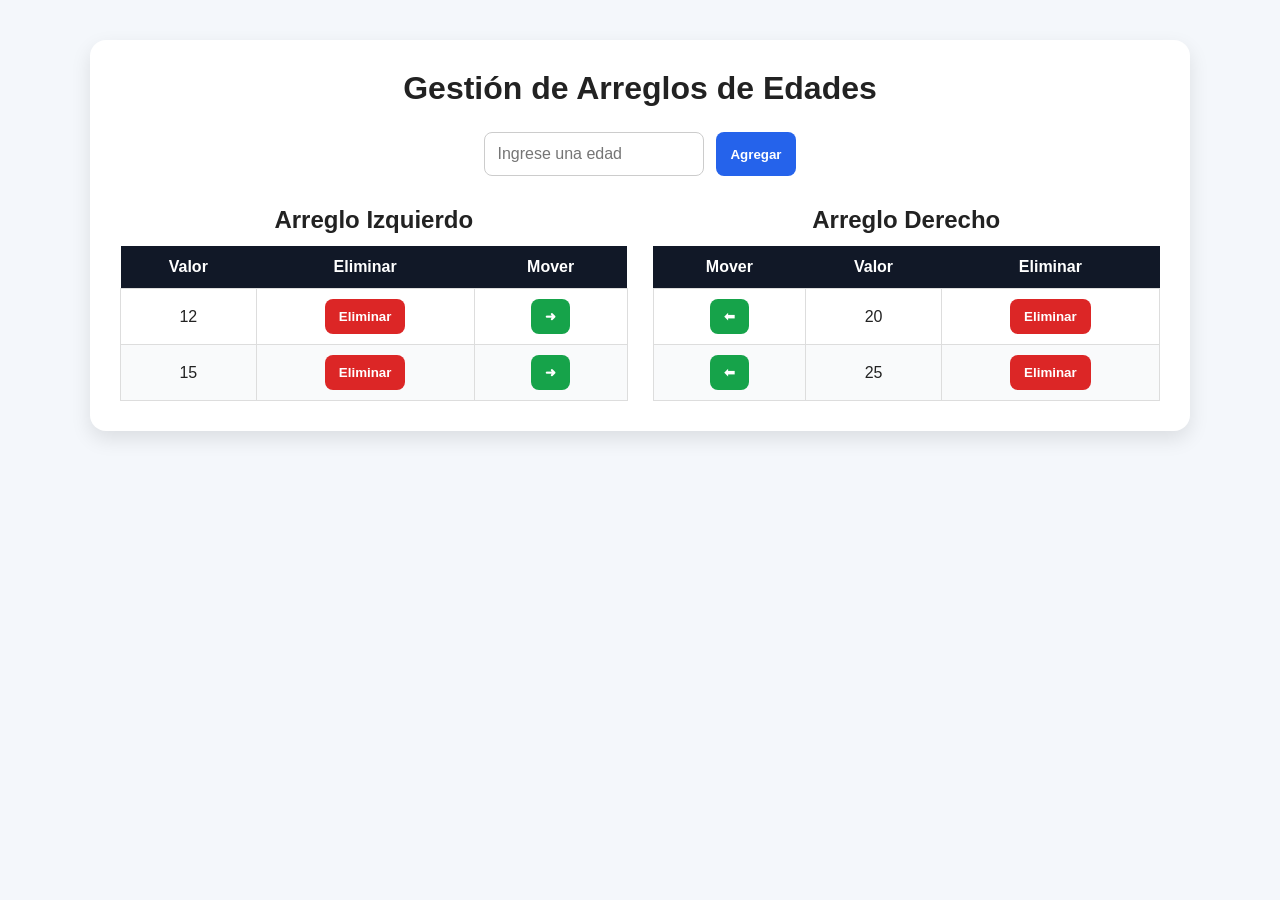
<file: taller_Arreglos/index.html>
<!DOCTYPE html>
<html lang="es">

<head>
    <meta charset="UTF-8">
    <meta name="viewport" content="width=device-width, initial-scale=1.0">
    <title>Arreglos de Edades</title>
    <link rel="stylesheet" href="arreglos.css">
    <script src="arreglos1.js"></script>
    <script src="utilitarios.js"></script>
</head>

<body>

    <main class="contenedor">
        <h1>Gestión de Arreglos de Edades</h1>

        <section class="formulario">
            <input type="number" id="edad" placeholder="Ingrese una edad">
            <button onclick="agregarEdad()">Agregar</button>
        </section>

        <section class="tablas">
            <div class="tabla-contenedor" >
                <h2>Arreglo Izquierdo</h2>
                <table>
                    <thead>
                        <tr>
                            <th>Valor</th>
                            <th>Eliminar</th>
                            <th>Mover</th>
                        </tr>
                    </thead>
                    <tbody id="tablaIzquierda">
                        <tr>
                            <td>12</td>
                            <td>
                                <button class="btn-eliminar" onclick="eliminarIzquierdo(0)">Eliminar</button>
                            </td>
                            <td>
                                <button class="btn-mover" onclick="moverHaciaDerecha(0)">➜</button>
                            </td>
                        </tr>
                        <tr>
                            <td>15</td>
                            <td>
                                <button class="btn-eliminar" onclick="eliminarIzquierdo(1)">Eliminar</button>
                            </td>
                            <td>
                                <button class="btn-mover" onclick="moverHaciaDerecha(1)">➜</button>
                            </td>
                        </tr>
                    </tbody>
                </table>
            </div>

            <div class="tabla-contenedor">
                <h2>Arreglo Derecho</h2>
                <table>
                    <thead>
                        <tr>
                            <th>Mover</th>
                            <th>Valor</th>
                            <th>Eliminar</th>
                        </tr>
                    </thead>
                    <tbody id="tablaDerecha">
                        <tr>
                            <td>
                                <button class="btn-mover" onclick="moverHaciaIzquierda(0)">⬅</button>
                            </td>
                            <td>20</td>
                            <td>
                                <button class="btn-eliminar" onclick="eliminarDerecho(0)">Eliminar</button>
                            </td>
                        </tr>

                        <tr>
                            <td>
                                <button class="btn-mover" onclick="moverHaciaIzquierda(1)">⬅</button>
                            </td>
                            <td>25</td>
                            <td>
                                <button class="btn-eliminar" onclick="eliminarDerecho(1)">Eliminar</button>
                            </td>
                        </tr>

                    </tbody>
                </table>
            </div>
        </section>
    </main>

    <script src="arreglos1.js"></script>
</body>

</html>
</file>
<file: taller_Arreglos/arreglos.css>
* {
    box-sizing: border-box;
    margin: 0;
    padding: 0;
    font-family: Arial, sans-serif;
}

body {
    background: #f4f7fb;
    color: #222;
}

.contenedor {
    width: 90%;
    max-width: 1100px;
    margin: 40px auto;
    background: white;
    padding: 30px;
    border-radius: 16px;
    box-shadow: 0 8px 20px rgba(0, 0, 0, 0.1);
}

h1 {
    text-align: center;
    margin-bottom: 25px;
}

.formulario {
    display: flex;
    justify-content: center;
    gap: 12px;
    margin-bottom: 30px;
    flex-wrap: wrap;
}

input {
    padding: 12px;
    width: 220px;
    border: 1px solid #ccc;
    border-radius: 8px;
    font-size: 16px;
}

button {
    padding: 10px 14px;
    border: none;
    border-radius: 8px;
    background: #2563eb;
    color: white;
    cursor: pointer;
    font-weight: bold;
}

button:hover {
    background: #1e40af;
}

.btn-eliminar {
    background: #dc2626;
}

.btn-eliminar:hover {
    background: #991b1b;
}

.btn-mover {
    background: #16a34a;
}

.btn-mover:hover {
    background: #166534;
}

.tablas {
    display: flex;
    gap: 25px;
    justify-content: space-between;
}

.tabla-contenedor {
    width: 50%;
    overflow-x: auto;
}

h2 {
    text-align: center;
    margin-bottom: 12px;
}

table {
    width: 100%;
    border-collapse: collapse;
    background: #ffffff;
}

th {
    background: #111827;
    color: white;
    padding: 12px;
}

td {
    border: 1px solid #ddd;
    padding: 10px;
    text-align: center;
}

tr:nth-child(even) {
    background: #f9fafb;
}

@media (max-width: 768px) {
    .tablas {
        flex-direction: column;
    }

    .tabla-contenedor {
        width: 100%;
    }

    .formulario {
        flex-direction: column;
    }

    input,
    button {
        width: 100%;
    }
}
</file>
